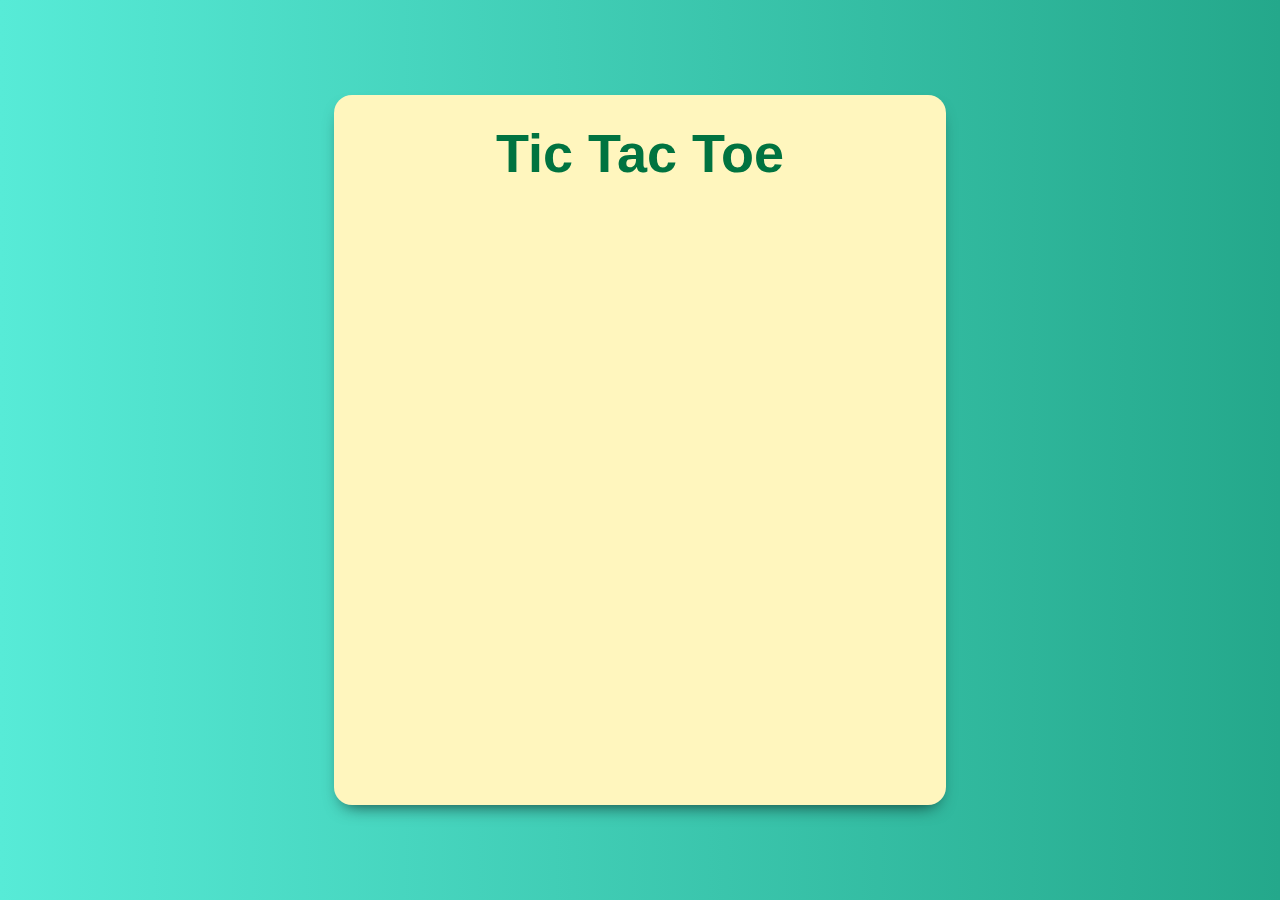
<file: index.html>
<!DOCTYPE html>
<!DOCTYPE html>
<html lang="en" dir="ltr">
<head>
  <meta charset="utf-8">
  <title>Akash_Tic-Tac-Toe</title>
  <link rel="stylesheet" href="css/tic-tac-toe.css">
</head>
<body>

  <div id= "game" class="">
    <h1>Tic Tac Toe</h1>
    <div id="board">

      <!-- Make 9 "cell" buttons. These will hold our Xs and Os -->
    <!-- This is being done dynamically using jQuery -->
    </div>
  </div>

  <div id="modal-overlay">
    <div id="game-result-modal">
      <div id="result-container">
        <div id="winner-container">

          <span></span>

        </div>

      </div>
      <div id="new-game-container">
        <button id="new-game-button">Start New Game!</button>

      </div>

    </div>
  </div>

  <script src= "js/jquery.js"></script>
  <script src="js/tic-tac-toe.js"></script>
  <noscript>
    Please enable JavaScript in order to run this app
  </noscript>
</body>
</html>
</file>
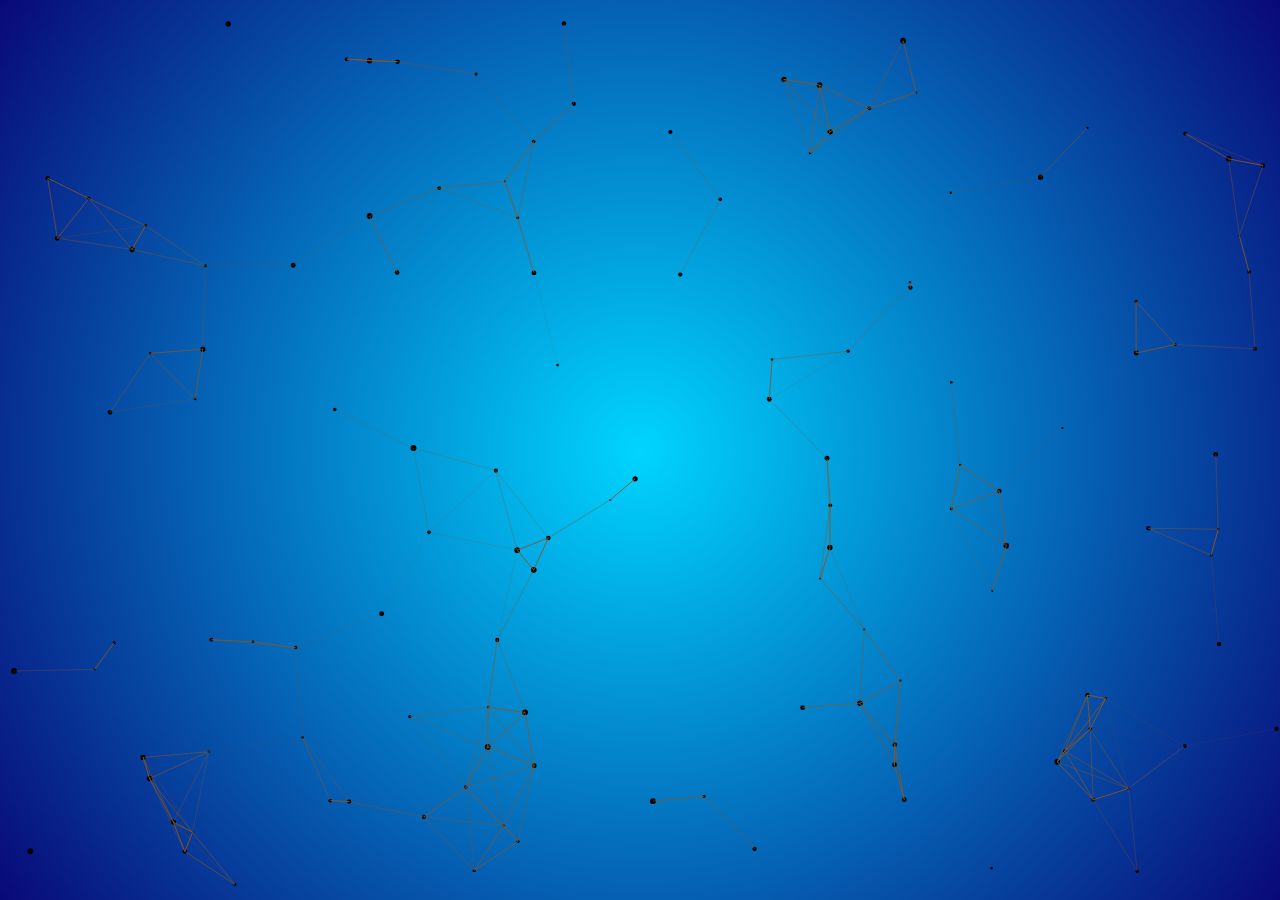
<file: Particles_effect/index.html>
<!DOCTYPE html>
<html lang="en" dir="ltr">
<head>
  <meta charset="utf-8">
  <meta name="viewport" content="width=device-width, initial-scale=1.0" />
  <title>Particles effect</title>
  <link rel="stylesheet" href="style.css">
</head>
<body>

  <canvas id="canvas1"></canvas>
  <script src="script.js"></script>

  
</body>
</html>
</file>
<file: css/tic-tac-toe.css>
/*
  Title: Html CSS JS Tictactoe game
  Author: Akash Ghose
  
 */

:root {
    --background-light-color: #57ebd7;
    --background-dark-color: #24a88b;
    --content-background-color: #fff6be;
    --primary-color: #007340;
    --primary-brighter: #00a057;
    --primary-saturated: #05a058;
    --primary-saturated-brighter: #07cf72;
    --accent-color: #FD0;
    --accent-darker: #a79000;
    --box-shadow-color: rgba(0,0,0,0.75);
    --modal-overlay-color: rgba(0, 0, 0, 0.3);

    --main-background-gradient: linear-gradient(to right, var(--background-light-color) 0%, var(--background-dark-color) 100%);
    --primary-gradient: linear-gradient(to right, var(--primary-color) 0%,var(--primary-saturated) 100%);
    --primary-highlight-gradient: linear-gradient(to right, var(--primary-brighter) 0%,var(--primary-saturated-brighter) 100%);
    --box-shadow: 0 1vmin 2vmin -1vmin rgba(0,0,0,0.75);
    --default-border-radius: 2vmin;
    --default-primary-border: 0.25vmin solid var(--primary-color);
    --default-accent-border: 0.25vmin solid var(--accent-darker);
    --main-title-font-size: 4vmin;

    --selection-animation-duration: 350ms;
}

* {
    margin: 0;
    padding: 0;
    box-sizing: border-box;
}

html, body {
    height: 100%;
}

body {
    display: grid;
    place-items: center center;
    background: var(--main-background-gradient);
    font-family: Arial, Helvetica, sans-serif;
}

#game{

  background-color: var(--content-background-color);
  border-radius: 2vmin;
  padding: 3vmin;
  box-shadow: var(--box-shadow);

}

#game h1{
  color: var(--primary-color);
  text-align: center;
  margin-bottom: 2vmin;
  font-size: 6vmin;
}

#board{
  display: grid;
  grid-template-columns: repeat(3,20vmin);
  grid-template-rows: repeat(3, 20vmin);
  grid-gap: 1vmin;
  margin: 2vmin 0;
}

.cell{
  display:flex;
  justify-content: center;
  align-items: center;
  /* align-content: center; */
  text-align: center;
  border-radius: 2vmin;
  box-shadow: var(--box-shadow);
  font-size:8vmin;
  font-weight: bold;
  color: var(--accent-color);
  background: var(--primary-gradient);
  outline:none;
}

.cell:hover, .cell:active, .cell.winner{
  cursor:pointer;
  color: var(--content-background-color);
  background: var(--primary-highlight-gradient);
}

.cell-content{
  overflow: hidden;
  width: 0;
  height: 0;
  transition: width var(--selection-animation-duration), height var(--selection-animation-duration);
}

.cell-content.populated{
  width: 12vmin;
  height: 12vmin;
}

#modal-overlay{
  display: none;
  justify-content: center;
  /* align-items: center; */
  position: absolute;
  top:0;
  bottom: 0;
  left: 0;
  right: 0;
  background: var(--modal-overlay-color);
}

#game-result-modal{
  display: grid;
  grid-row-gap: 76vmin;
}

#result-container{
  display: flex;
  align-items: flex-end;
}

#winner-container{
  margin-bottom: 4vmin;
  width: 50vmin;
  height: 8vmin;
  font-size: 7vmin;
  font-weight: bold;
  color: var(--primary-color);
  background: var(--accent-color);
  border: var(--default-accent-border);
  text-align: center;
  box-shadow: var(--box-shadow);
  border-radius: 1vmin;

  display: flex;
  justify-content: center;
  align-items: center;
}

#new-game-container{
  padding-top:2.5vmin;
  display: flex;
  justify-content: center;
  align-items: flex-start;
}

#new-game-container button{
  font-size: 3vmin;
  padding: 1.5vmin;
  color: var(--accent-color);
  background: var(--primary-gradient);
  border: var(--default-primary-border);
  border-radius: 1vmin;
  outline: none;
  box-shadow: var(--box-shadow);
}

#new-game-container button:hover, #new-game-container button:active{
  color: var(--content-background-color);
  cursor: pointer;
  background: var(--primary-highlight-gradient);
}
</file>
<file: Particles_effect/style.css>
html {
  box-sizing: border-box;
}
*, *:before, *:after {
  box-sizing: inherit;
}

*{
  margin: 0px;
  padding: 0px;
}

#canvas1{
  position: absolute;
  top: 0;
  left: 0;
  width: 100%;
  height: 100%;
  background:  radial-gradient(circle, rgba(0,212,255,1) 0%, rgba(9,9,121,1) 100%);
}
</file>
